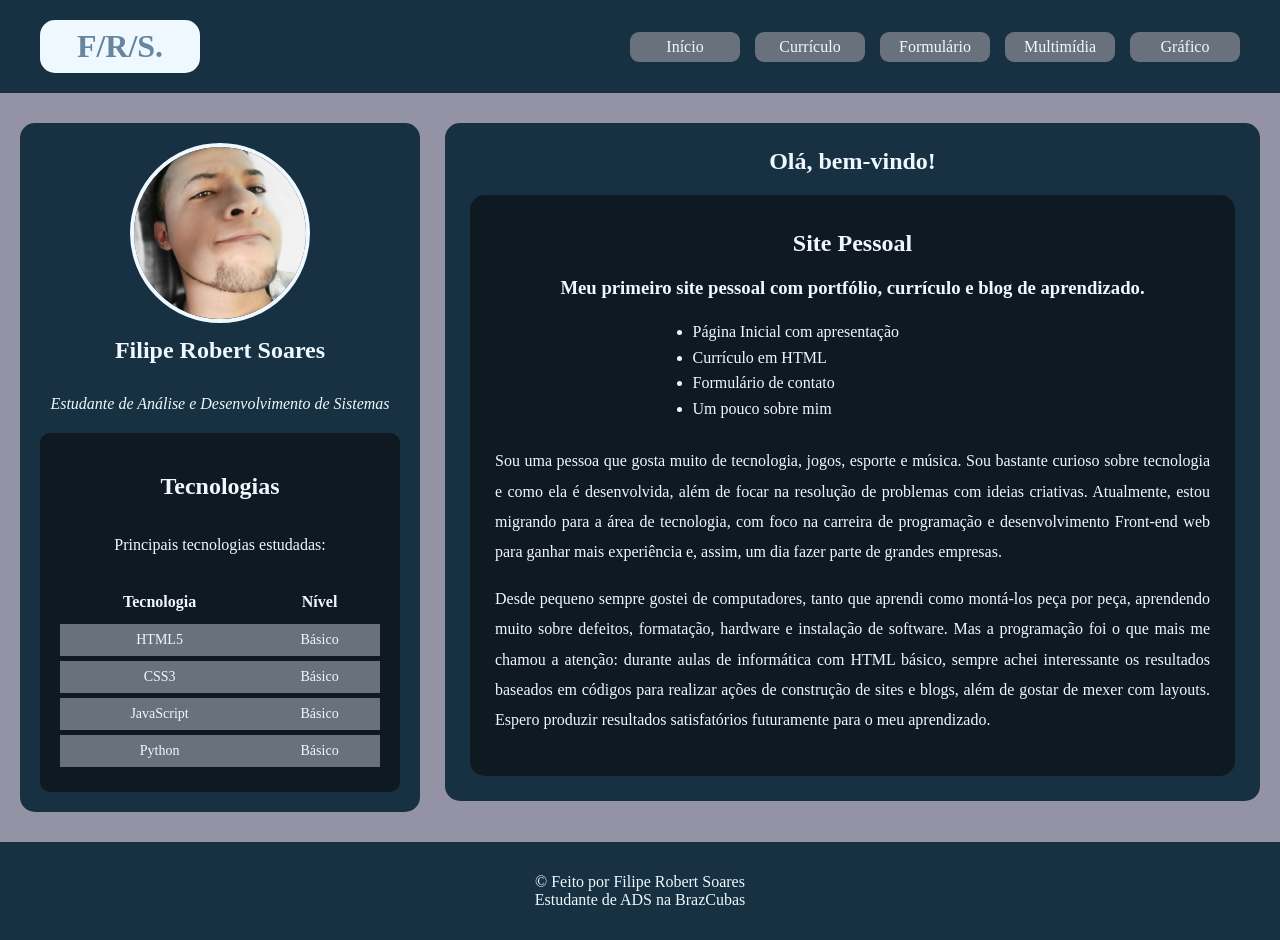
<file: index.html>
<!doctype html>
<html lang="pt-BR">
  <head>
    <meta charset="UTF-8" />
    <meta name="viewport" content="width=device-width, initial-scale=1.0" />
    <link rel="stylesheet" href="css/style.css" />
    <title>Portfólio | Filipe Robert Soares</title>
  </head>

  <body>
    <div class="container">
      <!--cabeçario de menus-->
      <header>
        <div>
          <h1>F/R/S.</h1>
        </div>
        <nav>
          <a href="index.html">Início</a>
          <a href="curriculo.html">Currículo</a>
          <a href="formulario.html">Formulário</a>
          <a href="multimidia.html">Multimídia</a>
          <a href="grafico.html">Gráfico</a>
        </nav>
      </header>

      <div class="mini_container_home">
        <main>
          <div class="box1">
            <figure>
              <img
                src="./img/eu.jpg"
                alt="Foto de perfil de Filipe Robert Soares"
                width="180"
                height="180"
              />
              <figcaption>Filipe Robert Soares</figcaption>
            </figure>
            <p class="subtitle">
              Estudante de Análise e Desenvolvimento de Sistemas
            </p>

            <section id="tecnology">
              <h2>Tecnologias</h2>
              <p>Principais tecnologias estudadas:</p>

              <table>
                <thead>
                  <tr>
                    <th>Tecnologia</th>
                    <th>Nível</th>
                  </tr>
                </thead>
                <tbody>
                  <tr>
                    <td>HTML5</td>
                    <td>Básico</td>
                  </tr>
                  <tr>
                    <td>CSS3</td>
                    <td>Básico</td>
                  </tr>
                  <tr>
                    <td>JavaScript</td>
                    <td>Básico</td>
                  </tr>
                  <tr>
                    <td>Python</td>
                    <td>Básico</td>
                  </tr>
                </tbody>
              </table>
            </section>
          </div>
        </main>

        <aside>
          <!--Conteúdo da esquerda-->
          <div class="aside_content_home">
            <h1>Olá, bem-vindo!</h1>
            <div class="my_box">
              <h2>Site Pessoal</h2>
              <h3>
                Meu primeiro site pessoal com portfólio, currículo e blog de
                aprendizado.
              </h3>

              <ul>
                <li>Página Inicial com apresentação</li>
                <li>Currículo em HTML</li>
                <li>Formulário de contato</li>
                <li>Um pouco sobre mim</li>
              </ul>

              <article>
                <p>
                  Sou uma pessoa que gosta muito de tecnologia, jogos, esporte e
                  música. Sou bastante curioso sobre tecnologia e como ela é
                  desenvolvida, além de focar na resolução de problemas com
                  ideias criativas. Atualmente, estou migrando para a área de
                  tecnologia, com foco na carreira de programação e
                  desenvolvimento Front-end web para ganhar mais experiência e,
                  assim, um dia fazer parte de grandes empresas.
                </p>
                <p>
                  Desde pequeno sempre gostei de computadores, tanto que aprendi
                  como montá-los peça por peça, aprendendo muito sobre defeitos,
                  formatação, hardware e instalação de software. Mas a
                  programação foi o que mais me chamou a atenção: durante aulas
                  de informática com HTML básico, sempre achei interessante os
                  resultados baseados em códigos para realizar ações de
                  construção de sites e blogs, além de gostar de mexer com
                  layouts. Espero produzir resultados satisfatórios futuramente
                  para o meu aprendizado.
                </p>
              </article>
            </div>
          </div>
        </aside>
      </div>
    </div>
    <footer>
      <p>&copy; Feito por Filipe Robert Soares <br> Estudante de ADS na BrazCubas</p>
    </footer>
  </body>
</html>
</file>
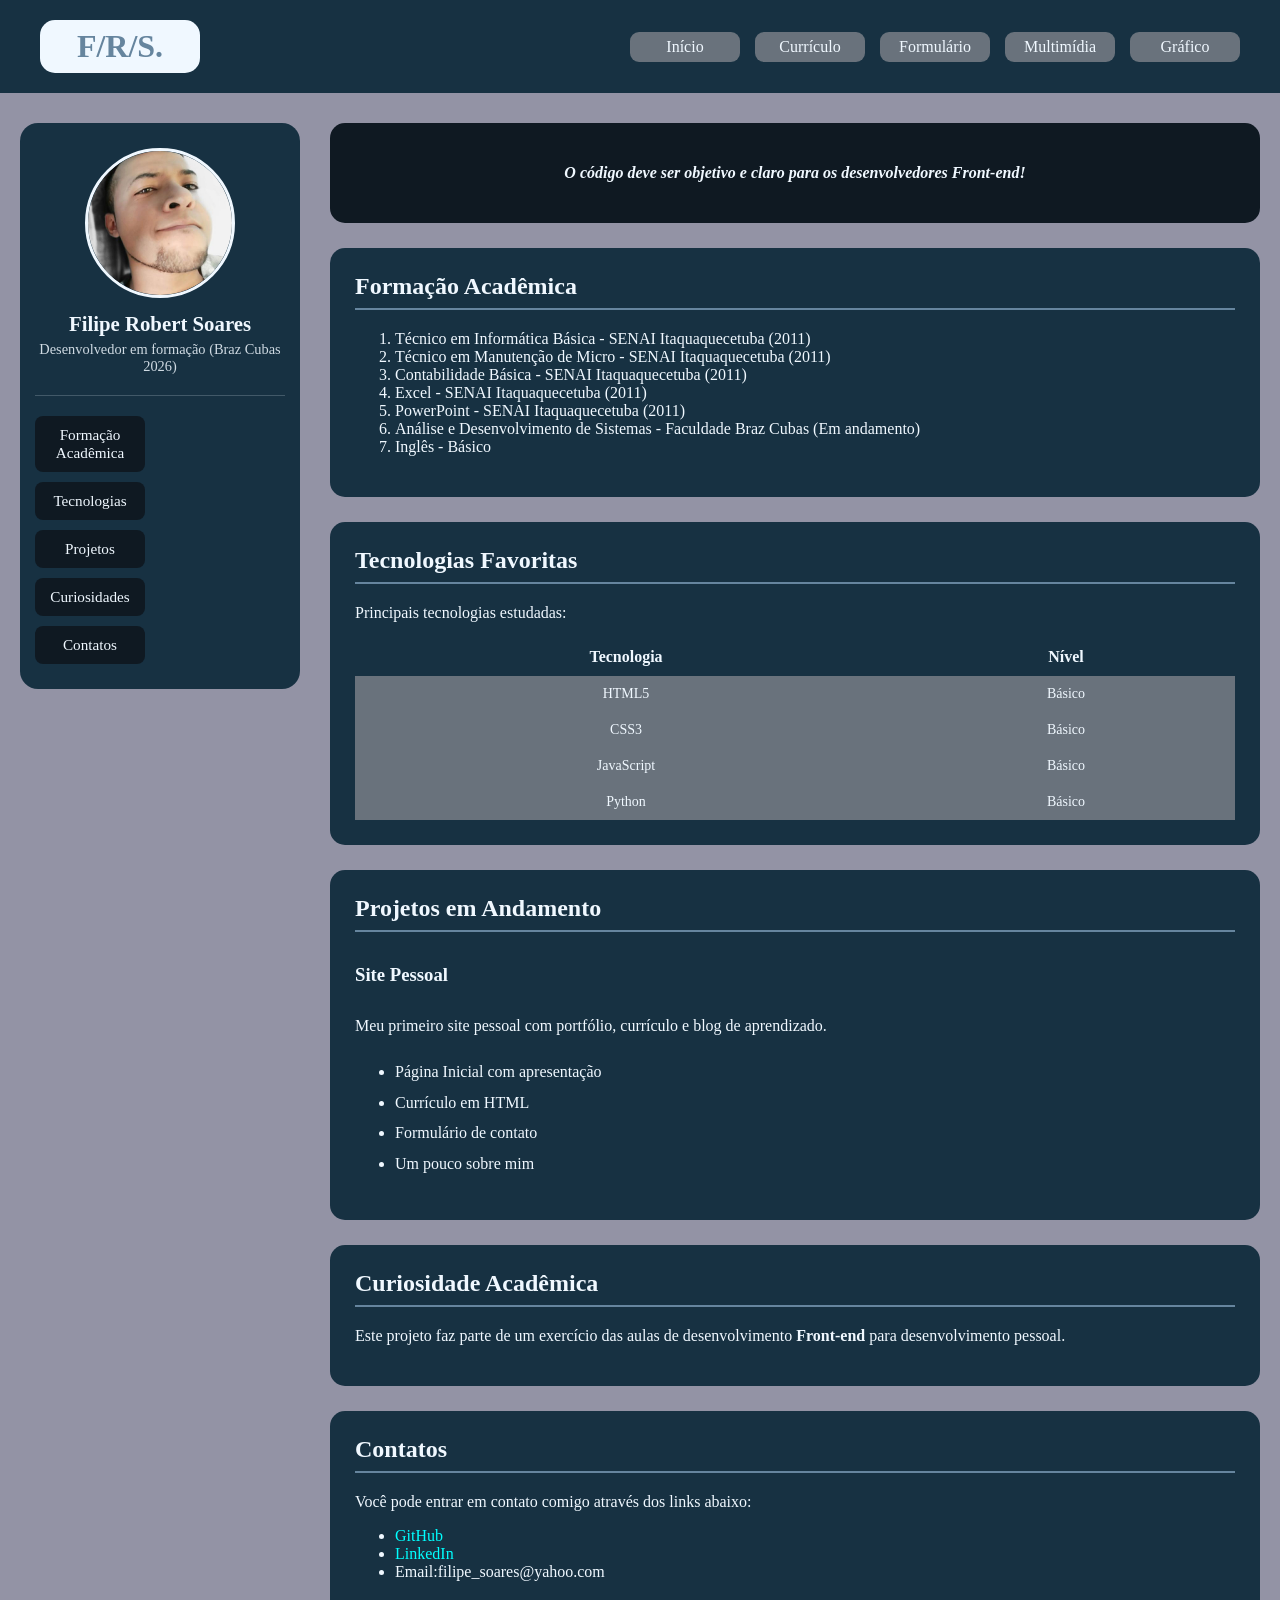
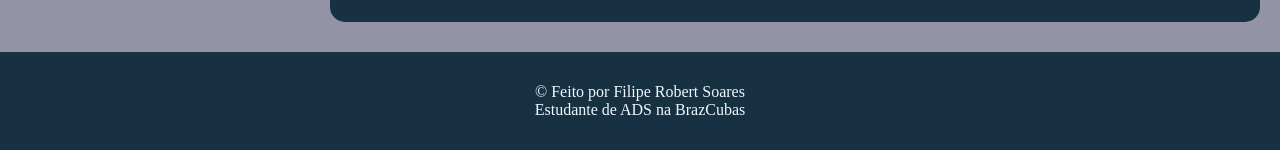
<file: curriculo.html>
<!doctype html>
<html lang="pt-BR">
  <head>
    <meta charset="UTF-8" />
    <meta name="viewport" content="width=device-width, initial-scale=1.0" />
    <link rel="stylesheet" href="css/style.css" />
    <title>Currículo | Filipe Robert Soares</title>
  </head>

  <body>
    <div class="container">
      <header>
        <div>
          <h1>F/R/S.</h1>
        </div>
        <nav>
          <a href="index.html">Início</a>
          <a href="curriculo.html">Currículo</a>
          <a href="formulario.html">Formulário</a>
          <a href="multimidia.html">Multimídia</a>
          <a href="grafico.html">Gráfico</a>
        </nav>
      </header>

      <main class="about_my_curriculo">
        <!-- Sidebar / Perfil Lateral -->
        <aside class="my_profile">
          <figure>
            <img
              src="./img/eu.jpg"
              alt="Foto de perfil de Filipe Robert Soares"
              width="150"
              height="150"
            />
            <figcaption>Filipe Robert Soares</figcaption>
            <p>Desenvolvedor em formação (Braz Cubas 2026)</p>
          </figure>

          <hr />

          <nav class="my_nav_academic">
            <ul>
              <li><a href="#form_academic">Formação Acadêmica</a></li>
              <li><a href="#tecnology_curriculo">Tecnologias</a></li>
              <li><a href="#projects">Projetos</a></li>
              <li><a href="#curiosity">Curiosidades</a></li>
              <li><a href="#contact">Contatos</a></li>
            </ul>
          </nav>
        </aside>

        <!-- Conteúdo Principal do Currículo -->
        <div class="curriculum_content">
          <section class="programmer_curriculo">
            <p>
              <strong
                >O código deve ser objetivo e claro para os desenvolvedores
                Front-end!</strong
              >
            </p>
          </section>

          <section id="form_academic">
            <h2>Formação Acadêmica</h2>
            <ol>
              <li>
                Técnico em Informática Básica - SENAI Itaquaquecetuba (2011)
              </li>
              <li>
                Técnico em Manutenção de Micro - SENAI Itaquaquecetuba (2011)
              </li>
              <li>Contabilidade Básica - SENAI Itaquaquecetuba (2011)</li>
              <li>Excel - SENAI Itaquaquecetuba (2011)</li>
              <li>PowerPoint - SENAI Itaquaquecetuba (2011)</li>
              <li>
                Análise e Desenvolvimento de Sistemas - Faculdade Braz Cubas (Em
                andamento)
              </li>
              <li>Inglês - Básico</li>
            </ol>
          </section>

          <section id="tecnology_curriculo">
            <h2>Tecnologias Favoritas</h2>
            <p>Principais tecnologias estudadas:</p>

            <table>
              <thead>
                <tr>
                  <th>Tecnologia</th>
                  <th>Nível</th>
                </tr>
              </thead>
              <tbody>
                <tr>
                  <td>HTML5</td>
                  <td>Básico</td>
                </tr>
                <tr>
                  <td>CSS3</td>
                  <td>Básico</td>
                </tr>
                <tr>
                  <td>JavaScript</td>
                  <td>Básico</td>
                </tr>
                <tr>
                  <td>Python</td>
                  <td>Básico</td>
                </tr>
              </tbody>
            </table>
          </section>

          <section id="projects">
            <h2>Projetos em Andamento</h2>

            <article>
              <h3>Site Pessoal</h3>
              <p>
                Meu primeiro site pessoal com portfólio, currículo e blog de
                aprendizado.
              </p>
              <ul>
                <li>Página Inicial com apresentação</li>
                <li>Currículo em HTML</li>
                <li>Formulário de contato</li>
                <li>Um pouco sobre mim</li>
              </ul>
            </article>
          </section>

          <section id="curiosity">
            <h2>Curiosidade Acadêmica</h2>
            <p>
              Este projeto faz parte de um exercício das aulas de
              desenvolvimento
              <strong>Front-end</strong> para desenvolvimento pessoal.
            </p>
          </section>

          <section id="contact">
            <h2>Contatos</h2>
            <p>Você pode entrar em contato comigo através dos links abaixo:</p>
            <ul>
              <li>
                <a
                  href="https://github.com/RobertFill?tab=repositories"
                  target="_blank"
                  rel="noopener noreferrer"
                  >GitHub</a
                >
              </li>
              <li>
                <a
                  href="https://www.linkedin.com/in/filipe-robert-bb3b25252/"
                  target="_blank"
                  rel="noopener noreferrer"
                  >LinkedIn</a
                >
              </li>
              <li>Email:filipe_soares@yahoo.com</li>
            </ul>
          </section>
        </div>
      </main>

      <footer>
        <p>&copy; Feito por Filipe Robert Soares <br> Estudante de ADS na BrazCubas</p>
      </footer>
    </div>
  </body>
</html>
</file>
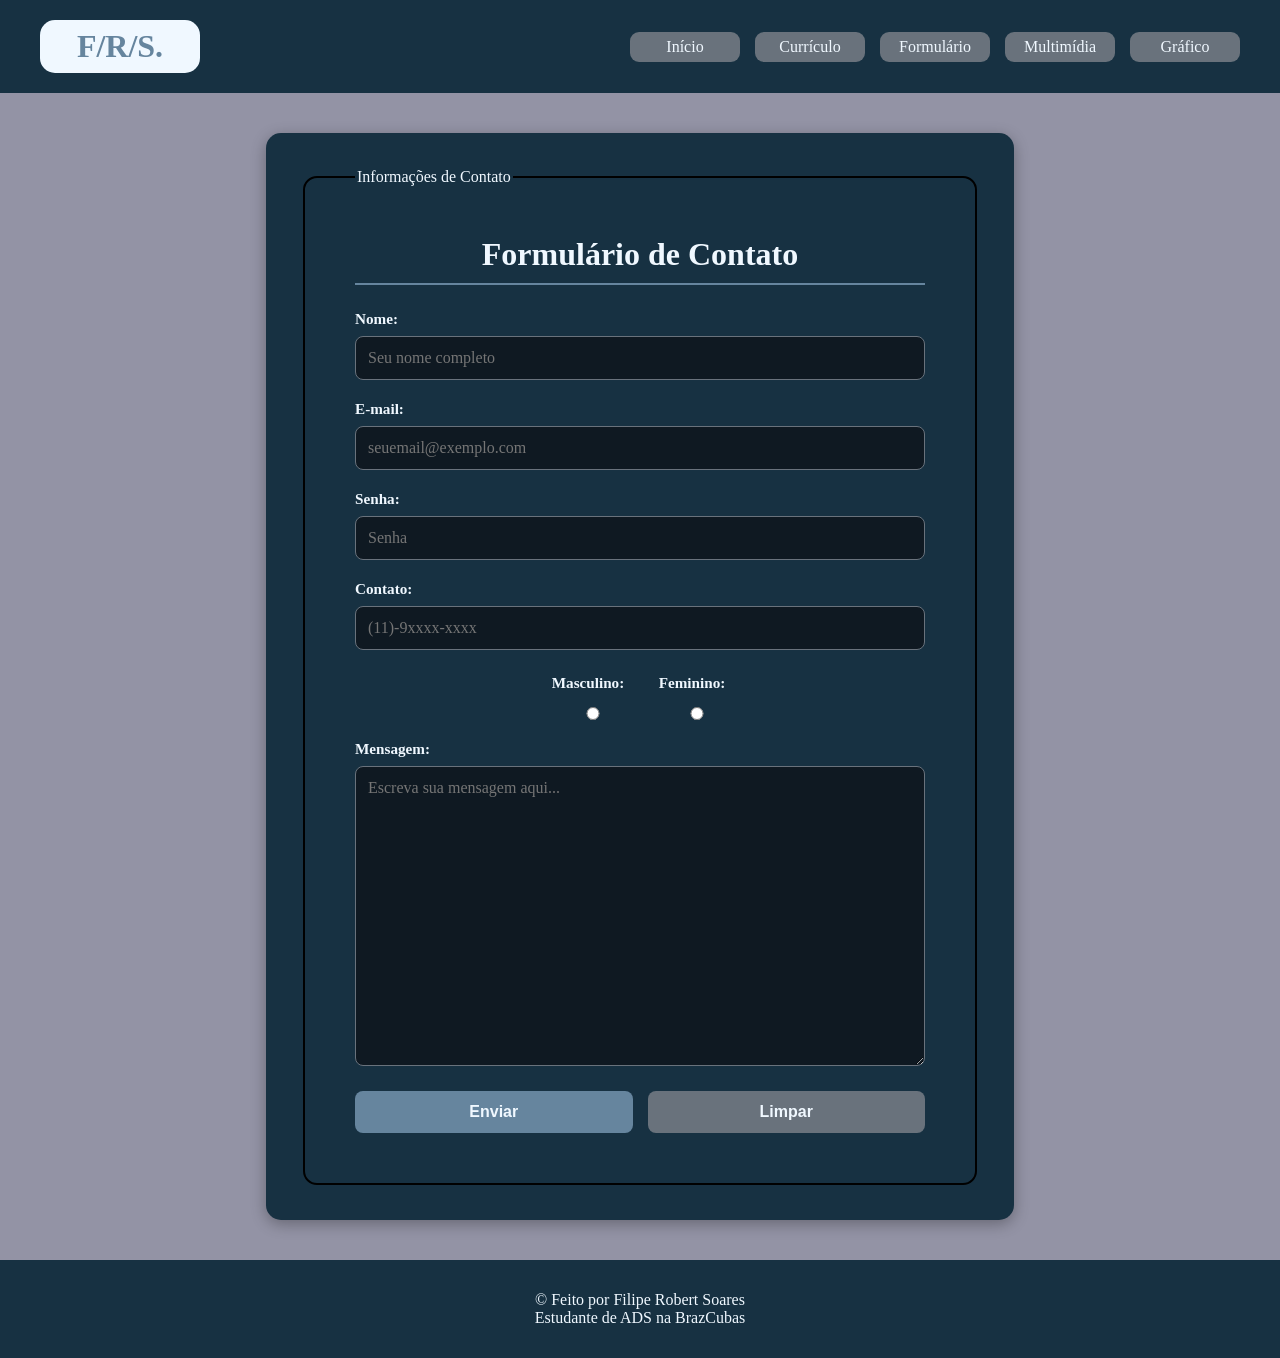
<file: formulario.html>
<!doctype html>
<html lang="pt-BR">
  <head>
    <meta charset="UTF-8" />
    <meta name="viewport" content="width=device-width, initial-scale=1.0" />
    <link rel="stylesheet" href="css/style.css" />
    <title>Formulário | Filipe Robert Soares</title>
  </head>

  <body>
    <div class="container">
      <header>
        <div>
          <h1>F/R/S.</h1>
        </div>
        <nav>
          <a href="index.html">Início</a>
          <a href="curriculo.html">Currículo</a>
          <a href="formulario.html">Formulário</a>
          <a href="multimidia.html">Multimídia</a>
          <a href="grafico.html">Gráfico</a>
        </nav>
      </header>

      <main class="form_box">
        <form action="#">
          <fieldset>
            <legend>Informações de Contato</legend>
            <h1>Formulário de Contato</h1>

            <div class="form_group">
              <label for="nome">Nome:</label>
              <input
                type="text"
                id="nome"
                name="nome"
                placeholder="Seu nome completo"
                required
              />
            </div>

            <div class="form_group">
              <label for="email">E-mail:</label>
              <input
                type="email"
                id="email"
                name="email"
                placeholder="seuemail@exemplo.com"
                required
              />
            </div>

            <div class="form_group">
              <label for="password">Senha:</label>
              <input
                type="password"
                id="password"
                name="password"
                placeholder="Senha"
                required
              />
            </div>

            <div class="form_group">
              <label for="telefone">Contato:</label>
              <input
                type="tel"
                id="telefone"
                name="telefone"
                placeholder="(11)-9xxxx-xxxx"
                pattern="\([0-9]{2}\)\s?[0-9]{5}-[0-9]{4}"
                required
              />
            </div>
            <div class="genre">
              <div class="form_group">
                <label for="genero_m">Masculino:</label>
                <input
                  type="radio"
                  id="genero_m"
                  name="genero"
                  value="masculino"
                  required
                />
              </div>
              <div class="form_group">
                <label for="genero_f">Feminino:</label>
                <input
                  type="radio"
                  id="genero_f"
                  name="genero"
                  value="feminino"
                  required
                />
              </div>
            </div>
            <div class="form_group">
              <label for="mensagem">Mensagem:</label>
              <textarea
                id="mensagem"
                name="mensagem"
                rows="5"
                placeholder="Escreva sua mensagem aqui..."
              ></textarea>
            </div>

            <div class="form_buttons">
              <button type="submit">Enviar</button>
              <button type="reset">Limpar</button>
            </div>
          </fieldset>
        </form>
      </main>

      <footer>
        <p>&copy; Feito por Filipe Robert Soares <br> Estudante de ADS na BrazCubas</p>
      </footer>
    </div>
  </body>
</html>
</file>
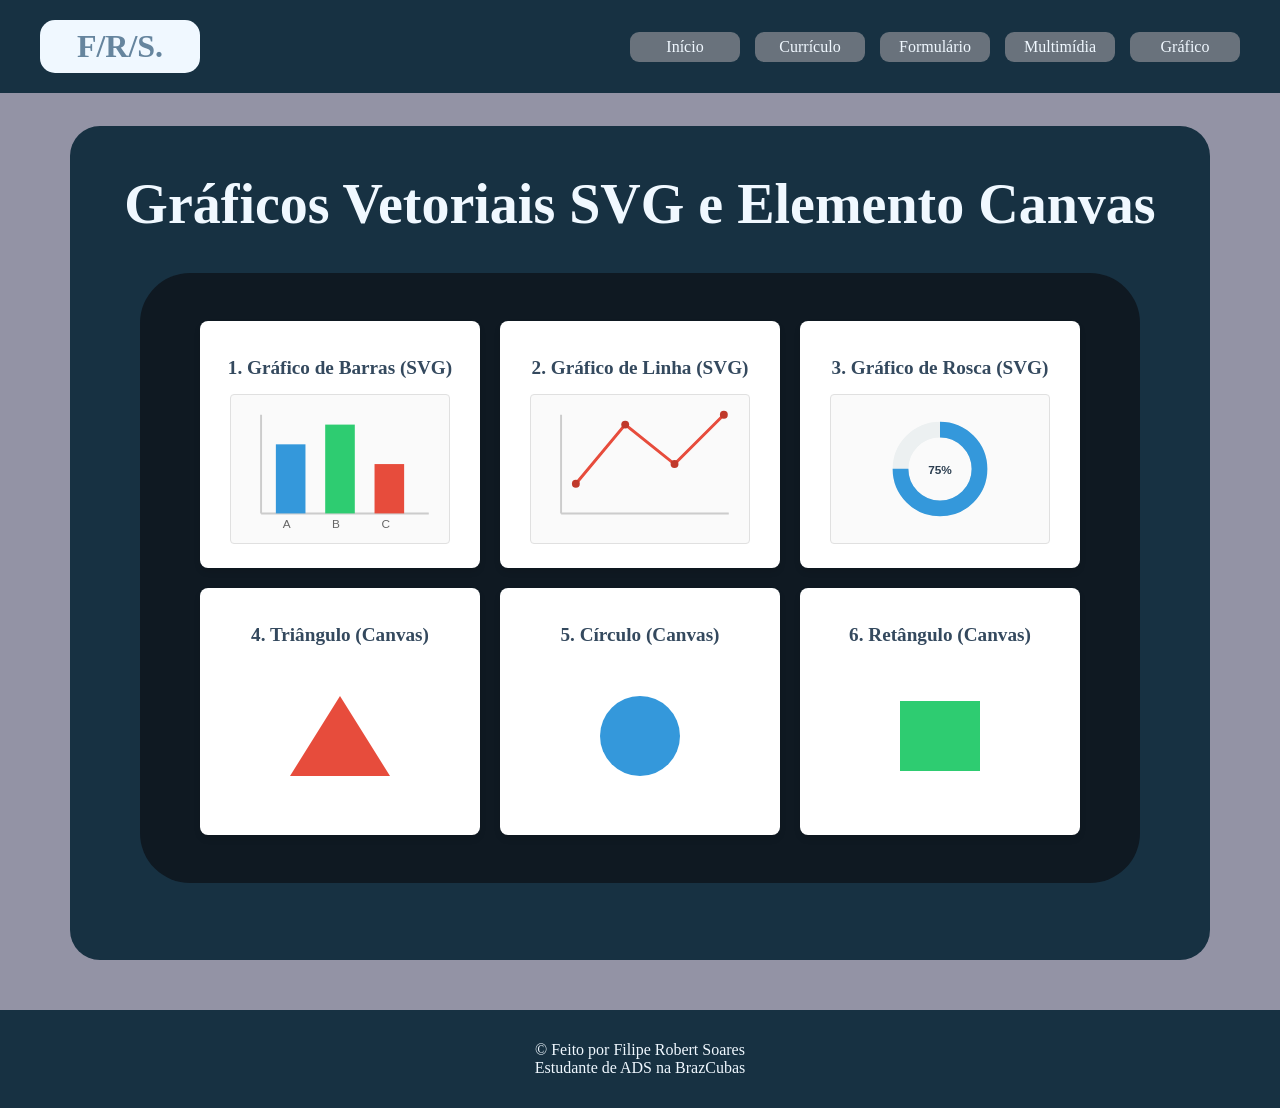
<file: grafico.html>
<!doctype html>
<html lang="pt-br">
  <head>
    <meta charset="UTF-8" />
    <meta name="viewport" content="width=device-width, initial-scale=1.0" />
    <link rel="stylesheet" href="css/style.css" />
    <title>Portifólio</title>
  </head>

  <body>
    <div class="container">
      <header>
        <div>
          <h1>F/R/S.</h1>
        </div>
        <nav>
          <a href="index.html">Início</a>
          <a href="curriculo.html">Currículo</a>
          <a href="formulario.html">Formulário</a>
          <a href="multimidia.html">Multimídia</a>
          <a href="grafico.html">Gráfico</a>
        </nav>
      </header>

      <div class="graphicContent">
        <h1 class="graphic">Gráficos Vetoriais SVG e Elemento Canvas</h1>
        <div class="container_grafic">
          <!-- 1. GRÁFICO DE BARRAS -->
          <div class="card">
            <h2>1. Gráfico de Barras (SVG)</h2>
            <svg width="220" height="150" viewBox="0 0 220 150">
              <!-- Eixos X e Y -->
              <line
                x1="30"
                y1="120"
                x2="200"
                y2="120"
                stroke="#ccc"
                stroke-width="2"
              />
              <line
                x1="30"
                y1="20"
                x2="30"
                y2="120"
                stroke="#ccc"
                stroke-width="2"
              />

              <!-- Barras -->
              <rect x="45" y="50" width="30" height="70" fill="#3498db" />
              <rect x="95" y="30" width="30" height="90" fill="#2ecc71" />
              <rect x="145" y="70" width="30" height="50" fill="#e74c3c" />

              <!-- Legendas -->
              <text x="52" y="135" fill="#666">A</text>
              <text x="102" y="135" fill="#666">B</text>
              <text x="152" y="135" fill="#666">C</text>
            </svg>
          </div>

          <!-- 2. GRÁFICO DE LINHA -->
          <div class="card">
            <h2>2. Gráfico de Linha (SVG)</h2>
            <svg width="220" height="150" viewBox="0 0 220 150">
              <!-- Eixos -->
              <line
                x1="30"
                y1="120"
                x2="200"
                y2="120"
                stroke="#ccc"
                stroke-width="2"
              />
              <line
                x1="30"
                y1="20"
                x2="30"
                y2="120"
                stroke="#ccc"
                stroke-width="2"
              />

              <!-- Linha conectando os pontos -->
              <polyline
                fill="none"
                stroke="#e74c3c"
                stroke-width="3"
                points="45,90 95,30 145,70 195,20"
              />

              <!-- Pontos -->
              <circle cx="45" cy="90" r="4" fill="#c0392b" />
              <circle cx="95" cy="30" r="4" fill="#c0392b" />
              <circle cx="145" cy="70" r="4" fill="#c0392b" />
              <circle cx="195" cy="20" r="4" fill="#c0392b" />
            </svg>
          </div>

          <!-- 3. GRÁFICO DE ROSCA -->
          <div class="card">
            <h2>3. Gráfico de Rosca (SVG)</h2>
            <svg width="220" height="150" viewBox="0 0 220 150">
              <circle
                cx="110"
                cy="75"
                r="40"
                fill="none"
                stroke="#ecf0f1"
                stroke-width="16"
              />
              <circle
                cx="110"
                cy="75"
                r="40"
                fill="none"
                stroke="#3498db"
                stroke-width="16"
                stroke-dasharray="188.4 251.2"
                transform="rotate(-90 110 75)"
              />
              <text
                x="110"
                y="80"
                text-anchor="middle"
                font-weight="bold"
                fill="#2c3e50"
              >
                75%
              </text>
            </svg>
          </div>

          <!-- 4. CANVAS: TRIÂNGULO -->
          <div class="card">
            <h2>4. Triângulo (Canvas)</h2>
            <canvas id="canvasTriangulo" width="220" height="150"></canvas>
          </div>

          <!-- 5. CANVAS: CÍRCULO -->
          <div class="card">
            <h2>5. Círculo (Canvas)</h2>
            <canvas id="canvasCirculo" width="220" height="150"></canvas>
          </div>

          <!-- 6. CANVAS: RETÂNGULO -->
          <div class="card">
            <h2>6. Retângulo (Canvas)</h2>
            <canvas id="canvasRetangulo" width="220" height="150"></canvas>
          </div>
        </div>
      </div>

      <footer>
        <p>&copy; Feito por Filipe Robert Soares <br> Estudante de ADS na BrazCubas</p>
      </footer>
    </div>

    <!-- JavaScript para renderização das formas nos Canvas separados -->
    <script>
      // 1. Desenhar Triângulo
      const cTriangulo = document.getElementById("canvasTriangulo");
      if (cTriangulo && cTriangulo.getContext) {
        const ctx = cTriangulo.getContext("2d");
        ctx.beginPath();
        ctx.moveTo(110, 35); // Vértice superior
        ctx.lineTo(60, 115); // Vértice inferior esquerdo
        ctx.lineTo(160, 115); // Vértice inferior direito
        ctx.closePath();
        ctx.fillStyle = "#e74c3c"; // Vermelho
        ctx.fill();
      }

      // 2. Desenhar Círculo
      const cCirculo = document.getElementById("canvasCirculo");
      if (cCirculo && cCirculo.getContext) {
        const ctx = cCirculo.getContext("2d");
        ctx.beginPath();
        ctx.arc(110, 75, 40, 0, Math.PI * 2, false);
        ctx.fillStyle = "#3498db"; // Azul
        ctx.fill();
      }

      // 3. Desenhar Retângulo
      const cRetangulo = document.getElementById("canvasRetangulo");
      if (cRetangulo && cRetangulo.getContext) {
        const ctx = cRetangulo.getContext("2d");
        ctx.fillStyle = "#2ecc71"; // Verde
        ctx.fillRect(70, 40, 80, 70);
      }
    </script>
  </body>
</html>
</file>
<file: css/style.css>
html {
  font-family: Cambria, Cochin, Georgia, Times, "Times New Roman", serif;
  box-sizing: border-box;
}

*,
*:before,
*:after {
  box-sizing: inherit;
}

body {
  display: flex;
  flex-direction: column;
  background-color: rgb(147, 147, 165);
  margin: 0;
  padding: 0;
  min-height: 100vh;
}

/* Cabeçalho */
header {
  display: flex;
  flex-wrap: wrap;
  align-items: center;
  justify-content: space-between;
  background-color: rgb(23, 49, 66);
  padding: 10px 40px;
}

header h1 {
  width: 160px;
  text-align: center;
  color: rgb(102, 133, 158);
  background-color: aliceblue;
  padding: 8px;
  border-radius: 15px;
  margin: 10px 0;
}

nav {
  display: flex;
  flex-wrap: wrap;
  gap: 15px;
  align-items: center;
}

nav a {
  border-radius: 9px;
  width: 110px;
  font-size: 1rem;
  padding: 6px 0;
  color: aliceblue;
  background-color: rgb(105, 114, 124);
  text-align: center;
  text-decoration: none;
  transition: background-color 0.2s;
}

nav a:hover {
  background-color: rgb(102, 133, 158);
}

/* ---------------------------------------------------------------- */

/* Layout Principal */
.mini_container_home {
  display: flex;
  flex-wrap: wrap; /* Permite quebrar linha em celulares */
  justify-content: center;
  gap: 25px;
  margin: 30px 20px;
}

.mini_container_home p {
  color: aliceblue;
  text-align: center;
}

/* Sidebar Esquerda (Perfil + Tecnologias) */
main {
  flex: 1 1 320px;
  max-width: 400px;
}

.box1 {
  display: flex;
  flex-direction: column;
  align-items: center;
  background-color: rgb(23, 49, 66);
  border-radius: 15px;
  padding: 20px;
}

figure {
  margin: 0 0 15px 0;
  text-align: center;
}

figure img {
  border-radius: 50%;
  border: 4px solid aliceblue;
  object-fit: cover;
}

figure figcaption {
  font-size: 1.5rem;
  font-weight: bold;
  color: aliceblue;
  margin-top: 10px;
}

.subtitle {
  margin-bottom: 20px;
  font-style: italic;
}

/* Tabela de Tecnologias */
#tecnology {
  display: flex;
  flex-direction: column;
  align-items: center;
  color: aliceblue;
  background-color: rgb(15, 25, 34);
  padding: 20px;
  border-radius: 10px;
  width: 100%;
}

#tecnology table {
  width: 100%;
  border-collapse: separate;
  border-spacing: 0 5px;
  margin-top: 10px;
  
}

#tecnology th {
  padding: 8px;
}

table tbody {
  background-color: rgb(105, 114, 124);
}

tbody td {
  padding: 8px;
  text-align: center;
  font-size: 14px;
}

/* Conteúdo Principal (Direita) */
aside {
  flex: 2 1 600px;
  max-width: 1000px;
}

.aside_content_home {
  display: flex;
  flex-direction: column;
  align-items: center;
  background-color: rgb(23, 49, 66);
  border-radius: 15px;
  padding: 25px;
}

.aside_content_home h1 {
  color: aliceblue;
  margin: 0 0 20px 0;
}

.my_box {
  background-color: rgb(15, 25, 34);
  width: 100%;
  border-radius: 15px;
  color: aliceblue;
  padding: 25px;
}

.my_box h2,
.my_box h3 {
  color: aliceblue;
  text-align: center;
  margin-top: 10px;
}

.my_box ul {
  line-height: 1.6;
  margin: 20px auto;
  max-width: 400px;
}

article {
  margin-top: 25px;
  font-size: 1rem;
  line-height: 1.9;
}

article p {
  text-align: justify !important;
  margin-bottom: 15px;
}

/* -------------------------------- Curriculo pagina 2 abaixo-------------------------------- */

.about_my_curriculo {
  display: flex;
  flex-direction: row;
  align-items: flex-start;
  justify-content: center;
  gap: 30px;
  max-width: 1300px;
  margin: 30px auto;
  padding: 0 20px;
  color: aliceblue;
}

/* Sidebar Esquerda (Foto + Menu de Âncoras) */
.my_profile {
  flex: 0 0 280px;
  background-color: rgb(23, 49, 66);

  border-radius: 18px;
  padding: 25px 15px;
  text-align: center;
  position: sticky;
  top: 20px; /* Mantém a sidebar visível durante a rolagem */
}

.my_profile figure {
  margin: 0 0 15px 0;
}

.my_profile figure img {
  border-radius: 50%;
  border: 3px solid aliceblue;
  object-fit: cover;
}

.my_profile figcaption {
  font-size: 1.3rem;
  font-weight: bold;
  margin-top: 10px;
}

.my_profile p {
  font-size: 0.9rem;
  opacity: 0.85;
  margin-top: 5px;
}

.my_profile hr {
  border: 0;
  height: 1px;
  background-color: rgba(240, 248, 255, 0.2);
  margin: 20px 0;
}

/* Menu de Âncoras Internas */
.my_nav_academic ul {
  list-style: none;
  padding: 0;
  margin: 0;
  display: flex;
  flex-direction: column;
  gap: 10px;
}

.my_nav_academic a {
  display: block;
  padding: 10px 15px;
  color: aliceblue;
  background-color: rgb(15, 25, 34);
  border-radius: 8px;
  text-decoration: none;
  font-size: 0.95rem;
  transition:
    background-color 0.2s,
    transform 0.2s;
}

.my_nav_academic a:hover {
  background-color: rgb(102, 133, 158);
  transform: translateX(4px);
}

/* Coluna Direita (Conteúdo Principal do Currículo) */
.curriculum_content {
  flex: 1;
  display: flex;
  flex-direction: column;
  gap: 25px;
  width: 100%;
}

.curriculum_content section {
  background-color: rgb(23, 49, 66);
  border-radius: 15px;
  padding: 25px;
}

.curriculum_content h2 {
  margin-top: 0;
  border-bottom: 2px solid rgb(102, 133, 158);
  padding-bottom: 8px;
}

.programmer_curriculo {
  background-color: rgb(15, 25, 34) !important;
  text-align: center;
  font-style: italic;
}

/* Tabela dentro do currículo */
#tecnology_curriculo table {
  width: 100%;
  border-collapse: collapse;
  margin-top: 15px;
}

#tecnology_curriculo th,
#tecnology_curriculo td {
  padding: 10px;
  text-align: center;
  
}

#tecnology_curriculo tbody {
  background-color: rgb(105, 114, 124);
  
}

#contact ul li a {
  text-decoration: none;
  color: aqua;
  
}

/* Container do Formulário */
.form_box {
  display: flex;
  justify-content: center;
  align-items: center;
  padding: 40px 20px;
  margin: auto;
}

form {
  background-color: rgb(23, 49, 66);
  color: aliceblue;
  padding: 35px;

  border-radius: 15px;
  box-shadow: 0 4px 15px rgba(0, 0, 0, 0.3);
}

fieldset {
  border: solid black 2px;
  border-radius: 14px;
  padding: 50px;
}

input {
  width: 570px;
}

textarea {
  height: 300px;
}

.genre {
  display: flex;
  justify-content: center;
  gap: 4px;
}

.genre input {
  width: 100%;
  cursor: pointer;
}

.genre label {
  width: 100px;
  padding: 4px;
  text-align: center;
}


form h1 {
  text-align: center;
  margin-top: 0;
  margin-bottom: 25px;
  border-bottom: 2px solid rgb(102, 133, 158);
  padding-bottom: 10px;
}

.form_group {
  display: flex;
  flex-direction: column;
  gap: 8px;
  margin-bottom: 20px;
}

.form_group label {
  font-weight: bold;
  font-size: 0.95rem;
}

.form_group input,
.form_group textarea {
  padding: 12px;
  border-radius: 8px;
  border: 1px solid rgb(105, 114, 124);
  background-color: rgb(15, 25, 34);
  color: aliceblue;
  font-family: inherit;
  font-size: 1rem;
  outline: none;
  transition: border-color 0.2s;
}

.form_group input:focus,
.form_group textarea:focus {
  border-color: rgb(102, 133, 158);
}

/* Botões */
.form_buttons {
  display: flex;
  gap: 15px;
  margin-top: 25px;
}

.form_buttons button {
  flex: 1;
  padding: 12px;
  border: none;
  border-radius: 8px;
  font-size: 1rem;
  font-weight: bold;
  cursor: pointer;
  transition:
    background-color 0.2s,
    transform 0.1s;
}

.form_buttons button[type="submit"] {
  background-color: rgb(102, 133, 158);
  color: aliceblue;
}

.form_buttons button[type="submit"]:hover {
  background-color: rgb(122, 155, 182);
}

.form_buttons button[type="reset"] {
  background-color: rgb(105, 114, 124);
  color: aliceblue;
}

.form_buttons button[type="reset"]:hover {
  background-color: rgb(130, 140, 150);
}
/* ---------------------------------------------------------------- */
/*Multimidia abaixo*/

.mediaBox {
  display: flex;
  flex-direction: column;
  align-items: center;
  margin: auto;
}

.midia_title {
  color: aliceblue;
  text-align: center;
}
.contentMedia {
  display: grid;
  gap: 25px;

  width: 500px;

  margin: 30px 0;
}

/* CARDS DE MÍDIA */
.video_youtube,
.video_local,
.audio_local {
  background-color: #ffffff;
  border-radius: 10px;
  padding: 20px;
  box-shadow: 0 4px 12px rgba(0, 0, 0, 0.05);
  display: flex;
  flex-direction: column;
  align-items: center;
  transition:
    transform 0.2s ease,
    box-shadow 0.2s ease;
}

.video_youtube:hover,
.video_local:hover,
.audio_local:hover {
  transform: translateY(-3px);
  box-shadow: 0 6px 16px rgba(0, 0, 0, 0.1);
}

.mediaBox h2 {
  font-size: 1.25rem;
  color: #1a1a2e;
  margin-bottom: 15px;
  text-align: center;
  border-bottom: 2px solid #eef2f5;
  padding-bottom: 8px;
  width: 100%;
}

/* ELEMENTOS DE MÍDIA E RESPONSIVIDADE DE VÍDEO */

iframe {
  aspect-ratio: 16 / 9;
  height: auto;
  border-radius: 8px;
  border: none;
}

video {
  height: auto;
  border-radius: 8px;
  background-color: #000;
}

audio {
  margin-top: 10px;
}

.video_local a,
.audio_local a {
  margin-top: 12px;
  font-size: 0.85rem;
  color: #0f3460;
  text-decoration: none;
  font-weight: 500;
  word-break: break-word;
  text-align: center;
}

.video_local a:hover,
.audio_local a:hover {
  text-decoration: underline;
}

/*Gráfico abaixo*/

.graphicContent {
  margin: 33px 70px 50px 70px;
  padding: 0.5rem 1rem 4.8rem 1rem;
  background-color: rgb(23, 49, 66);

  border-radius: 30px;
}
.graphic {
  color: aliceblue;
  font-size: 3.5rem;
}
.container_grafic {
  display: flex;
  flex-wrap: wrap;
  gap: 20px;
  justify-content: center;
  max-width: 1000px;

  padding: 3rem;
  margin: 0 auto;

  background-color: rgb(15, 25, 34);

  border-radius: 50px;
}

.graphic {
  text-align: center;
}

.card {
  background-color: #ffffff;
  border-radius: 8px;
  padding: 20px;
  box-shadow: 0 4px 6px rgba(0, 0, 0, 0.1);
  width: 280px;
  text-align: center;
}

.card h2 {
  font-size: 1.2rem;
  margin-bottom: 15px;
  color: #34495e;
}

/* SVG Estilização Básica */
svg {
  background-color: #fafafa;
  border: 1px solid #e0e0e0;
  border-radius: 4px;
}

/* Animação suave nos elementos do SVG */
rect,
circle,
path {
  transition: all 0.3s ease;
}

rect:hover {
  fill: #2980b9;
}

/* Texto dentro dos SVG */
text {
  font-size: 12px;
  font-family: sans-serif;
}

#meuCanvas{
border: 1px solid #ccc; 
background-color: #f9f9f9;
}
/* Rodapé */
footer {
  background-color: rgb(23, 49, 66);
  color: aliceblue;
  text-align: center;
  padding: 15px;
  margin-top: auto;
}
</file>
